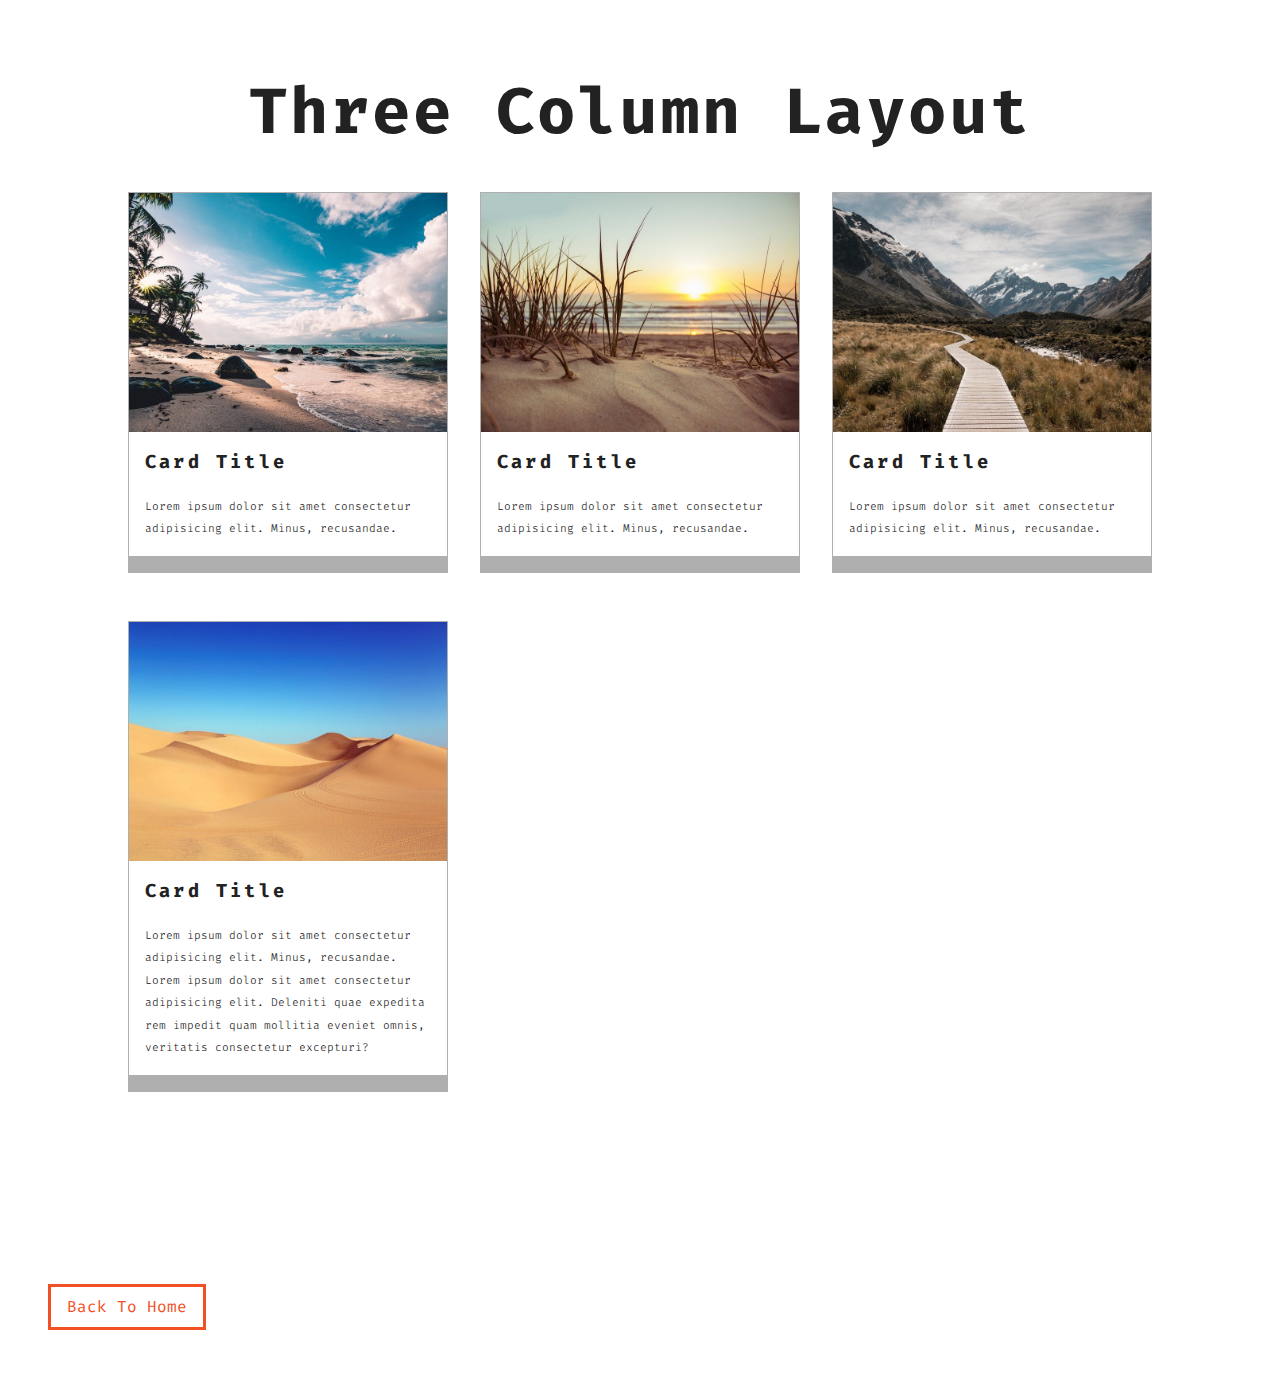
<file: cards.html>
<!DOCTYPE html>
<html lang="en">

<head>
    <meta charset="UTF-8">
    <meta http-equiv="X-UA-Compatible" content="IE=edge">
    <meta name="viewport" content="width=device-width, initial-scale=1.0">
    <link rel="stylesheet" href="https://cdnjs.cloudflare.com/ajax/libs/font-awesome/6.2.1/css/all.min.css"
        integrity="sha512-MV7K8+y+gLIBoVD59lQIYicR65iaqukzvf/nwasF0nqhPay5w/9lJmVM2hMDcnK1OnMGCdVK+iQrJ7lzPJQd1w=="
        crossorigin="anonymous" referrerpolicy="no-referrer" />
    <link rel="stylesheet" href="styles.css">
    <title>Cards</title>
</head>

<body>
    <section class="cards">
        <div class="title">
            <h1>three column layout</h1>
        </div>
        <div class="cards-center">
            <!-- single card -->
            <article class="card">
                <img src="./images//size-image-1.jpeg" alt="" />
                <!-- card info -->
                <div class="card-info">
                    <h3>card title</h3>
                    <p>Lorem ipsum dolor sit amet consectetur adipisicing elit. Minus, recusandae.</p>
                </div>
                <!-- social icons -->
                <div class="card-footer">
                    <span><i class="fab fa-twitter"></i></span>
                    <span><i class="fab fa-facebook"></i></span>
                    <span><i class="fab fa-squarespace"></i></span>
                    <span><i class="fab fa-linkedin"></i></span>
                </div>
            </article>
            <!-- end of single card -->

            <!-- single card -->
            <article class="card">
                <img src="./images//size-image-2.jpeg" alt="" />
                <!-- card info -->
                <div class="card-info">
                    <h3>card title</h3>
                    <p>Lorem ipsum dolor sit amet consectetur adipisicing elit. Minus, recusandae.</p>
                </div>
                <!-- social icons -->
                <div class="card-footer">
                    <span><i class="fab fa-twitter"></i></span>
                    <span><i class="fab fa-facebook"></i></span>
                    <span><i class="fab fa-squarespace"></i></span>
                    <span><i class="fab fa-linkedin"></i></span>
                </div>
            </article>
            <!-- end of single card -->

            <!-- single card -->
            <article class="card">
                <img src="./images//size-image-3.jpeg" alt="" />
                <!-- card info -->
                <div class="card-info">
                    <h3>card title</h3>
                    <p>Lorem ipsum dolor sit amet consectetur adipisicing elit. Minus, recusandae.</p>
                </div>
                <!-- social icons -->
                <div class="card-footer">
                    <span><i class="fab fa-twitter"></i></span>
                    <span><i class="fab fa-facebook"></i></span>
                    <span><i class="fab fa-squarespace"></i></span>
                    <span><i class="fab fa-linkedin"></i></span>
                </div>
            </article>
            <!-- end of single card -->

            <!-- single card -->
            <article class="card">
                <img src="./images//size-image-4.jpeg" alt="" />
                <!-- card info -->
                <div class="card-info">
                    <h3>card title</h3>
                    <p>Lorem ipsum dolor sit amet consectetur adipisicing elit. Minus, recusandae. Lorem ipsum dolor sit
                        amet consectetur adipisicing elit. Deleniti quae expedita rem impedit quam mollitia eveniet
                        omnis, veritatis consectetur excepturi? </p>
                </div>
                <!-- social icons -->
                <div class="card-footer">
                    <span><i class="fab fa-twitter"></i></span>
                    <span><i class="fab fa-facebook"></i></span>
                    <span><i class="fab fa-squarespace"></i></span>
                    <span><i class="fab fa-linkedin"></i></span>
                </div>
            </article>
            <!-- end of single card -->
        </div>
    </section>
    <a href="index.html" class="btn">back to home</a>
</body>

</html>
</file>
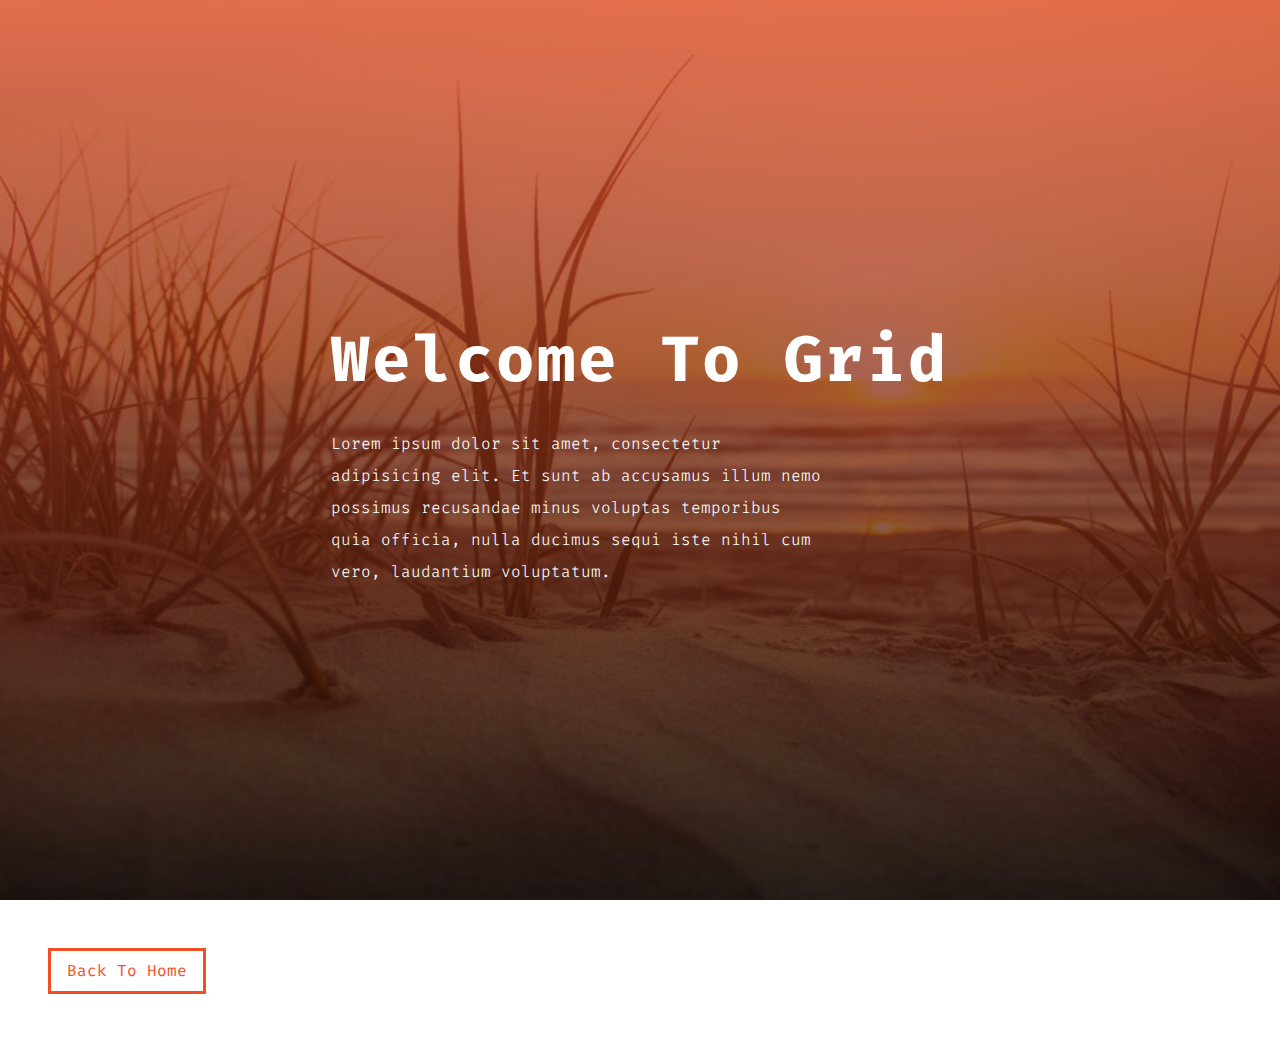
<file: hero.html>
<!DOCTYPE html>
<html lang="en">

<head>
    <meta charset="UTF-8">
    <meta http-equiv="X-UA-Compatible" content="IE=edge">
    <meta name="viewport" content="width=device-width, initial-scale=1.0">
    <link rel="stylesheet" href="https://cdnjs.cloudflare.com/ajax/libs/font-awesome/6.2.1/css/all.min.css"
        integrity="sha512-MV7K8+y+gLIBoVD59lQIYicR65iaqukzvf/nwasF0nqhPay5w/9lJmVM2hMDcnK1OnMGCdVK+iQrJ7lzPJQd1w=="
        crossorigin="anonymous" referrerpolicy="no-referrer" />
    <link rel="stylesheet" href="styles.css">
    <title>Hero</title>
</head>

<body>
    <header class="hero-header">
        <div class="hero-banner">
            <h1>welcome to grid</h1>
            <p>Lorem ipsum dolor sit amet, consectetur adipisicing elit. Et sunt ab accusamus illum nemo possimus
                recusandae minus voluptas temporibus quia officia, nulla ducimus sequi iste nihil cum vero, laudantium
                voluptatum.</p>
        </div>
    </header>
    <a href="index.html" class="btn">back to home</a>
</body>

</html>
</file>
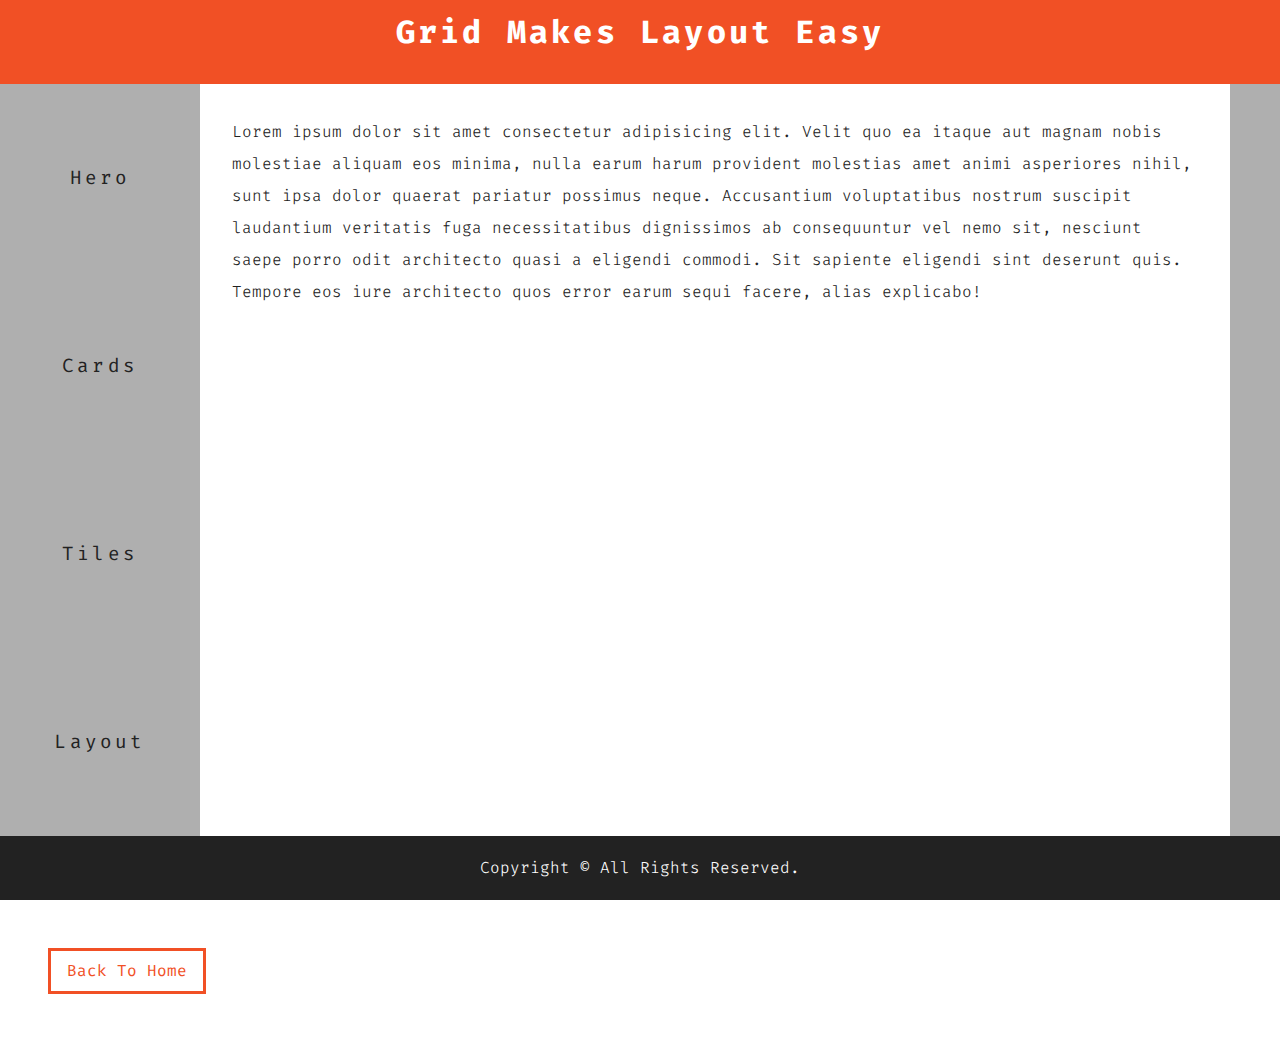
<file: layout.html>
<!DOCTYPE html>
<html lang="en">

<head>
    <meta charset="UTF-8">
    <meta http-equiv="X-UA-Compatible" content="IE=edge">
    <meta name="viewport" content="width=device-width, initial-scale=1.0">
    <link rel="stylesheet" href="https://cdnjs.cloudflare.com/ajax/libs/font-awesome/6.2.1/css/all.min.css"
        integrity="sha512-MV7K8+y+gLIBoVD59lQIYicR65iaqukzvf/nwasF0nqhPay5w/9lJmVM2hMDcnK1OnMGCdVK+iQrJ7lzPJQd1w=="
        crossorigin="anonymous" referrerpolicy="no-referrer" />
    <link rel="stylesheet" href="styles.css">
    <title>Layout</title>
</head>

<body>
    <main class="main">

        <!-- header -->
        <header class="header">
            <h2>grid makes layout easy</h2>
        </header>

        <!-- navbar -->
        <nav class="navbar">
            <ul>
                <li>
                    <a href="hero.html">hero</a>
                </li>
                <li>
                    <a href="cards.html">cards</a>
                </li>
                <li>
                    <a href="tiles.html">tiles</a>
                </li>
                <li>
                    <a href="layout.html">layout</a>
                </li>
            </ul>
        </nav>

        <!-- content -->
        <section class="content">
            <p>Lorem ipsum dolor sit amet consectetur adipisicing elit. Velit quo ea itaque aut magnam nobis molestiae
                aliquam eos minima, nulla earum harum provident molestias amet animi asperiores nihil, sunt ipsa dolor
                quaerat pariatur possimus neque. Accusantium voluptatibus nostrum suscipit laudantium veritatis fuga
                necessitatibus dignissimos ab consequuntur vel nemo sit, nesciunt saepe porro odit architecto quasi a
                eligendi commodi. Sit sapiente eligendi sint deserunt quis. Tempore eos iure architecto quos error earum
                sequi facere, alias explicabo!</p>
        </section>

        <!-- sidebar -->
        <section class="sidebar">
            <span><i class="fab fa-twitter"></i></span>
            <span><i class="fab fa-facebook"></i></span>
            <span><i class="fab fa-squarespace"></i></span>
            <span><i class="fab fa-linkedin"></i></span>
        </section>

        <!-- footer -->
        <footer class="footer">
            <p>copyright &copy; all rights reserved.</p>
        </footer>

    </main>
    <a href="index.html" class="btn">back to home</a>
</body>

</html>
</file>
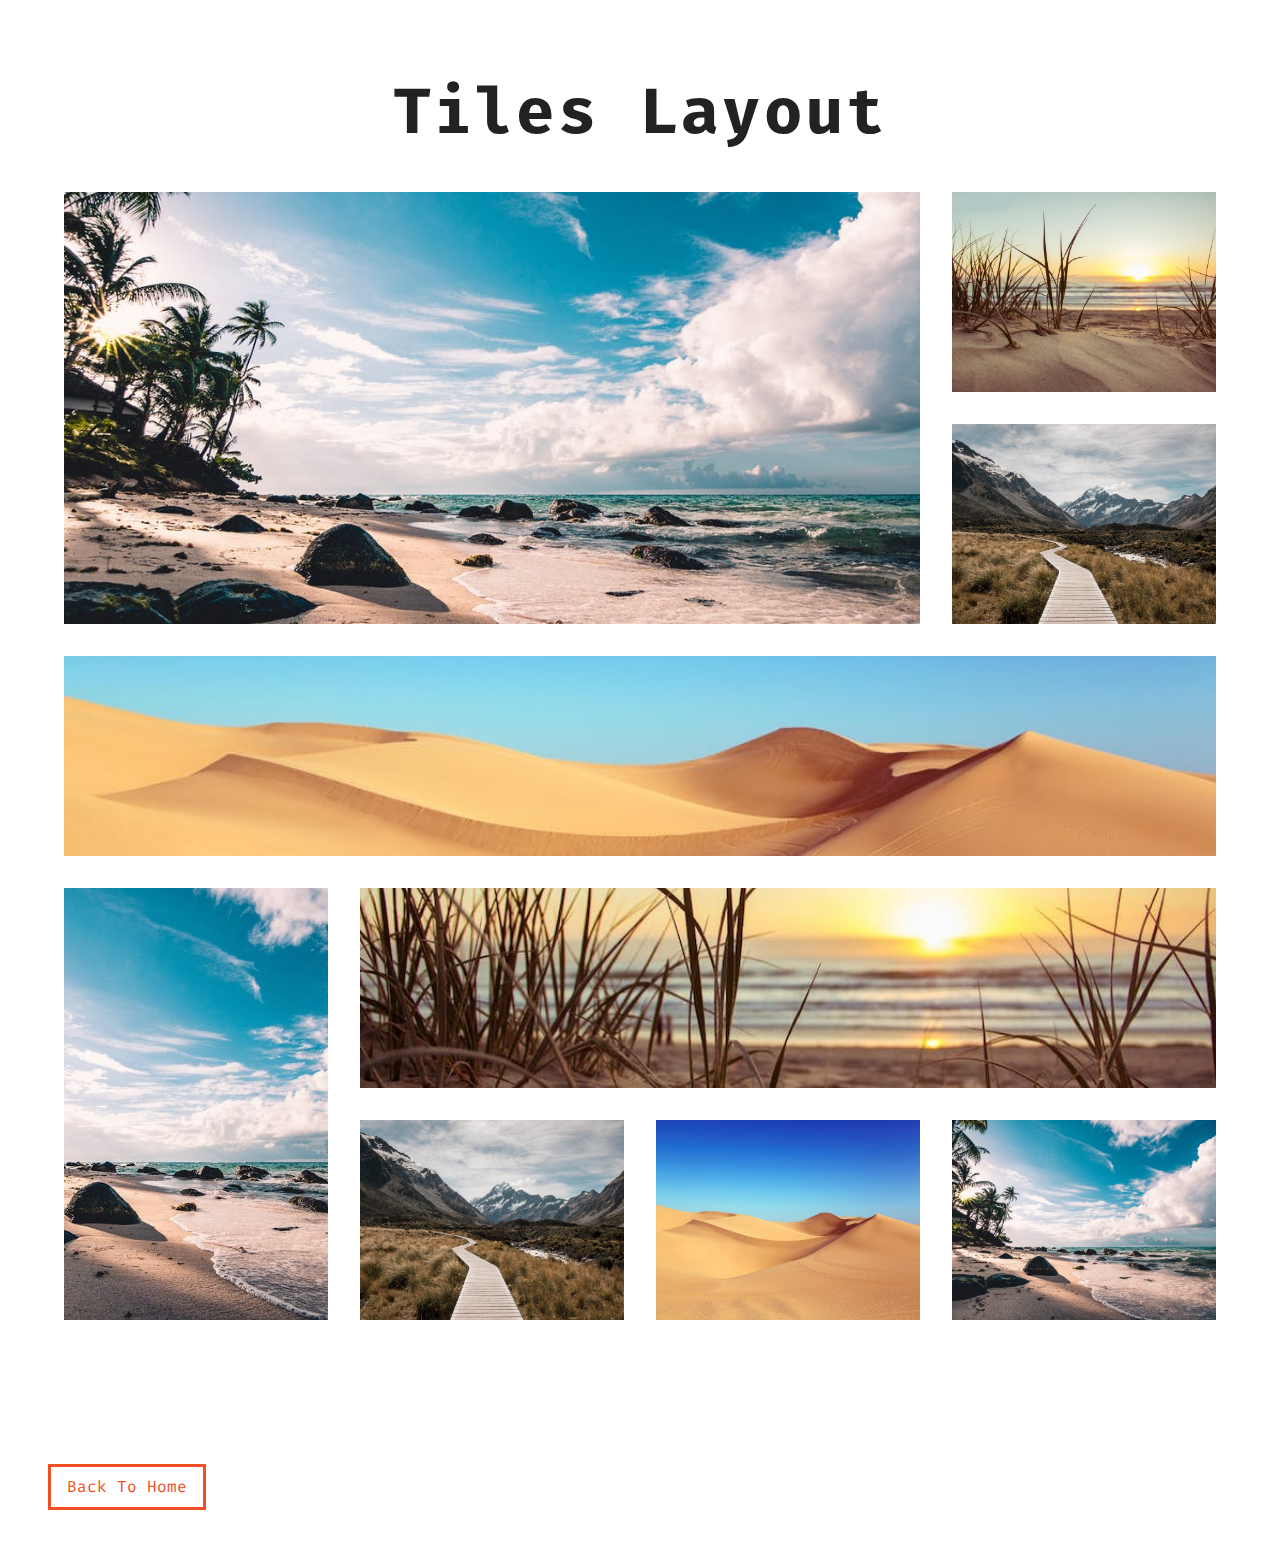
<file: tiles.html>
<!DOCTYPE html>
<html lang="en">

<head>
    <meta charset="UTF-8">
    <meta http-equiv="X-UA-Compatible" content="IE=edge">
    <meta name="viewport" content="width=device-width, initial-scale=1.0">
    <link rel="stylesheet" href="https://cdnjs.cloudflare.com/ajax/libs/font-awesome/6.2.1/css/all.min.css"
        integrity="sha512-MV7K8+y+gLIBoVD59lQIYicR65iaqukzvf/nwasF0nqhPay5w/9lJmVM2hMDcnK1OnMGCdVK+iQrJ7lzPJQd1w=="
        crossorigin="anonymous" referrerpolicy="no-referrer" />
    <link rel="stylesheet" href="styles.css">
    <title>Tiles</title>
</head>

<body>
    <section class="tiles">
        <div class="title">
            <h1>tiles layout</h1>
        </div>
        <div class="tiles-center">

            <!-- single tile -->
            <article class="tile-1">
                <img src="./images/image-1.jpeg" alt="">
            </article>
            <!-- end of single tile -->

            <!-- single tile -->
            <article class="tile-2">
                <img src="./images/image-2.jpeg" alt="">
            </article>
            <!-- end of single tile -->

            <!-- single tile -->
            <article class="tile-3">
                <img src="./images/image-3.jpeg" alt="">
            </article>
            <!-- end of single tile -->

            <!-- single tile -->
            <article class="tile-4">
                <img src="./images/image-4.jpeg" alt="">
            </article>
            <!-- end of single tile -->

            <!-- single tile -->
            <article class="tile-5">
                <img src="./images/size-image-1.jpeg" alt="">
            </article>
            <!-- end of single tile -->

            <!-- single tile -->
            <article class="tile-6">
                <img src="./images/size-image-2.jpeg" alt="">
            </article>
            <!-- end of single tile -->

            <!-- single tile -->
            <article class="tile-7">
                <img src="./images/size-image-3.jpeg" alt="">
            </article>
            <!-- end of single tile -->

            <!-- single tile -->
            <article class="tile-8">
                <img src="./images/size-image-4.jpeg" alt="">
            </article>
            <!-- end of single tile -->

            <!-- single tile -->
            <article class="tile-9">
                <img src="./images/size-image-1.jpeg" alt="">
            </article>
            <!-- end of single tile -->
        </div>
    </section>
    <a href="index.html" class="btn">back to home</a>
</body>

</html>
</file>
<file: styles.css>
@import url('https://fonts.googleapis.com/css2?family=Fira+Code:wght@300;400;500;600;700&display=swap');

/* 
Variables
*/

:root {
    --primaryColor: #f15025;
    --mainBlack: #222;
    --mainWhite: #fff;
    --offWhite: #f7f7f7;
    --darkGrey: #afafaf;
    --mainTrasition: all 0.3s linear;
    --mainSpacing: 0.2rem;
}

/* global styles */
* {
    padding: 0;
    margin: 0;
    box-sizing: border-box;
}


body {
    font-family: "Fira Code", monospace;
    color: var(--mainBlack);
    background: var(--mainWhite);
    line-height: 1.5;
}

a {
    text-decoration: none;
    text-transform: capitalize;
}

img {
    width: 100%;
    display: block;
}

h1,
h2,
h3 {
    letter-spacing: var(--mainSpacing);
    text-transform: capitalize;
    margin-bottom: 1.25rem;
}

h1 {
    font-size: 4rem;
}

h2 {
    font-size: 2rem;
}

p {
    font-weight: 300;
    font-size: 0.7rem;
    line-height: 2;
}

/* button */
.btn {
    display: inline-block;
    padding: 0.5rem 1rem;
    text-transform: capitalize;
    border: 3px solid var(--primaryColor);
    color: var(--primaryColor);
    margin: 3rem;
    transition: var(--mainTrasition);
}

.btn:hover {
    background: var(--primaryColor);
    color: var(--mainWhite);
}

/* main navbar */

.main-navbar {
    background: var(--darkGrey);
    padding: 0 2rem;
}

.main-navbar li {
    list-style-type: none;
}

.main-navbar a {
    display: block;
    padding: 1rem 0;
    color: var(--primaryColor);
    letter-spacing: var(--mainSpacing);
    transition: var(--mainTrasition);
}

.main-navbar a:hover {
    color: var(--mainBlack);
}

@media screen and (min-width:992px) {
    .main-navbar ul {
        max-width: 1170px;
        margin: 0 auto;
        display: grid;
        grid-template-columns: repeat(4, 1fr);
    }

    .main-navbar a {
        text-align: center;
    }
}


/* hero */
.hero-header {
    min-height: 100vh;
    background: #f1f4f6;
    color: var(--mainBlack);
    display: grid;
    justify-content: center;
    align-items: center;
    /* place-items: center; */
}

.hero-banner p {
    width: 80%;
    max-width: 560px;
    font-size: 1rem;
}

@media screen and (max-width:600px) {
    .hero-banner {
        padding: 0 3rem;
    }
}

@media screen and (min-width:768px) {
    .hero-header {
        background: linear-gradient(rgba(241, 80, 37, 0.75), rgba(0, 0, 0, 0.75)), url('./images/image-2.jpeg') center/cover no-repeat fixed;
        color: var(--mainWhite);
    }
}

/* crads */
.title {
    text-align: center;
}

.cards {
    padding: 4rem 0;
}

.cards-center {
    width: 80vw;
    max-width: 1170px;
    margin: 2rem auto;
    display: grid;
}

.card {
    border: 1px solid var(--darkGrey);
    margin-bottom: 3rem;
    display: grid;
    grid-template-columns: 1fr;
    /*                 img  card-info  card-footer */
    grid-template-rows: auto 1fr auto;
}

.card-info {
    padding: 1rem;
}

.card-footer {
    background: var(--darkGrey);
    padding: 0.5rem 1rem;
    display: grid;
    grid-template-columns: repeat(4, 1fr);
    justify-items: center;
}

.card-footer span {
    color: var(--primaryColor);
}

@media screen and (min-width:576px) {
    .cards-center {
        grid-template-columns: repeat(2, 1fr);
        column-gap: 2rem;
    }
}

@media screen and (min-width:1170px) {
    .cards-center {
        grid-template-columns: repeat(3, 1fr);
    }
}

/* tiles */

.tiles {
    padding: 4rem 0;
}

.tiles-center {
    width: 90%;
    margin: 2rem auto;
    display: grid;
    max-width: 1170px;
    row-gap: 2rem;
}

@media screen and (min-width:768px) {
    .tiles-center {
        grid-template-columns: repeat(2, 1fr);
        column-gap: 2rem;
    }
}

@media screen and (min-width:992px) {
    .tiles-center {
        grid-template-columns: repeat(3, 1fr);
    }
}

@media screen and (min-width:1170px) {
    .tiles-center {
        grid-template-columns: repeat(4, 1fr);
        grid-template-rows: repeat(5, 200px);
        grid-template-areas:
            "a a a b"
            "a a a c"
            "d d d d"
            "e f f f"
            "e g h i "
        ;
    }

    .tiles img {
        height: 100%;
        object-fit: cover;
    }

    .tile-1 {
        grid-area: a;
    }

    .tile-2 {
        grid-area: b;
    }

    .tile-3 {
        grid-area: c;
    }

    .tile-4 {
        grid-area: d;
    }

    .tile-5 {
        grid-area: e;
    }

    .tile-6 {
        grid-area: f;
    }

    .tile-7 {
        grid-area: g;
    }

    .tile-8 {
        grid-area: h;
    }

    .tile-9 {
        grid-area: i;
    }
}

/* layout */

.header {
    background: var(--primaryColor);
    color: var(--mainWhite);
    text-align: center;
    padding: 0.5rem 0;
}

.navbar {
    background: var(--darkGrey);
}

.navbar li {
    list-style: none;
}

.navbar a {
    padding: 1rem;
    display: inline-block;
    text-transform: capitalize;
    transition: var(--mainTrasition);
    letter-spacing: var(--mainSpacing);
    color: var(--mainBlack);
    font-size: 1.2rem;
}

.navbar a:hover {
    color: var(--primaryColor);
}

.content {
    padding: 2rem;
}

.content p {
    font-size: 1rem;
}

.sidebar {
    background: var(--primaryColor);
    padding: 1rem 0;
    display: grid;
    grid-template-columns: repeat(4, 1fr);
    color: var(--mainWhite);
    font-size: 1.2rem;
    justify-items: center;
}

.footer {
    background: var(--mainBlack);
    color: var(--mainWhite);
    text-align: center;
    padding: 1rem 0;
    text-transform: capitalize;
}

.footer p {
    font-size: 1rem;
}

.main {
    min-height: 100vh;
    display: grid;
    grid-template-columns: 1fr;
    grid-template-rows: auto auto 1fr auto auto;
}

@media screen and (min-width:768px) {
    .navbar ul {
        display: grid;
        grid-template-columns: repeat(4, 1fr);
        justify-items: center;
    }
}

@media screen and (min-width:992px) {
    .main {
        grid-template-columns: [start] 200px [col-1-end] 1fr [col-2-end] 50px [end];
        grid-template-rows: [start] auto [row-1-end] 1fr [row-2-end] auto [end];
    }

    .header {
        grid-column: start/end;
        grid-row: start/row-1-end;
    }

    .navbar {
        grid-column: start/col-1-end;
        grid-row: row-1-end/row-2-end;
    }

    .content {
        grid-column: col-1-end/col-2-end;
        grid-row: row-1-end/row-2-end;
    }

    .sidebar {
        grid-column: col-2-end/end;
        grid-row: row-1-end/row-2-end;
    }

    .footer {
        grid-column: start/end;
        grid-row: row-2-end/end;
    }

    .navbar ul {
        grid-template-columns: 1fr;
        min-height: 100%;
        align-items: center;
    }

    .sidebar {
        grid-template-columns: 1fr;
        min-height: 100%;
        align-items: center;
        background: var(--darkGrey);
    }
}
</file>
